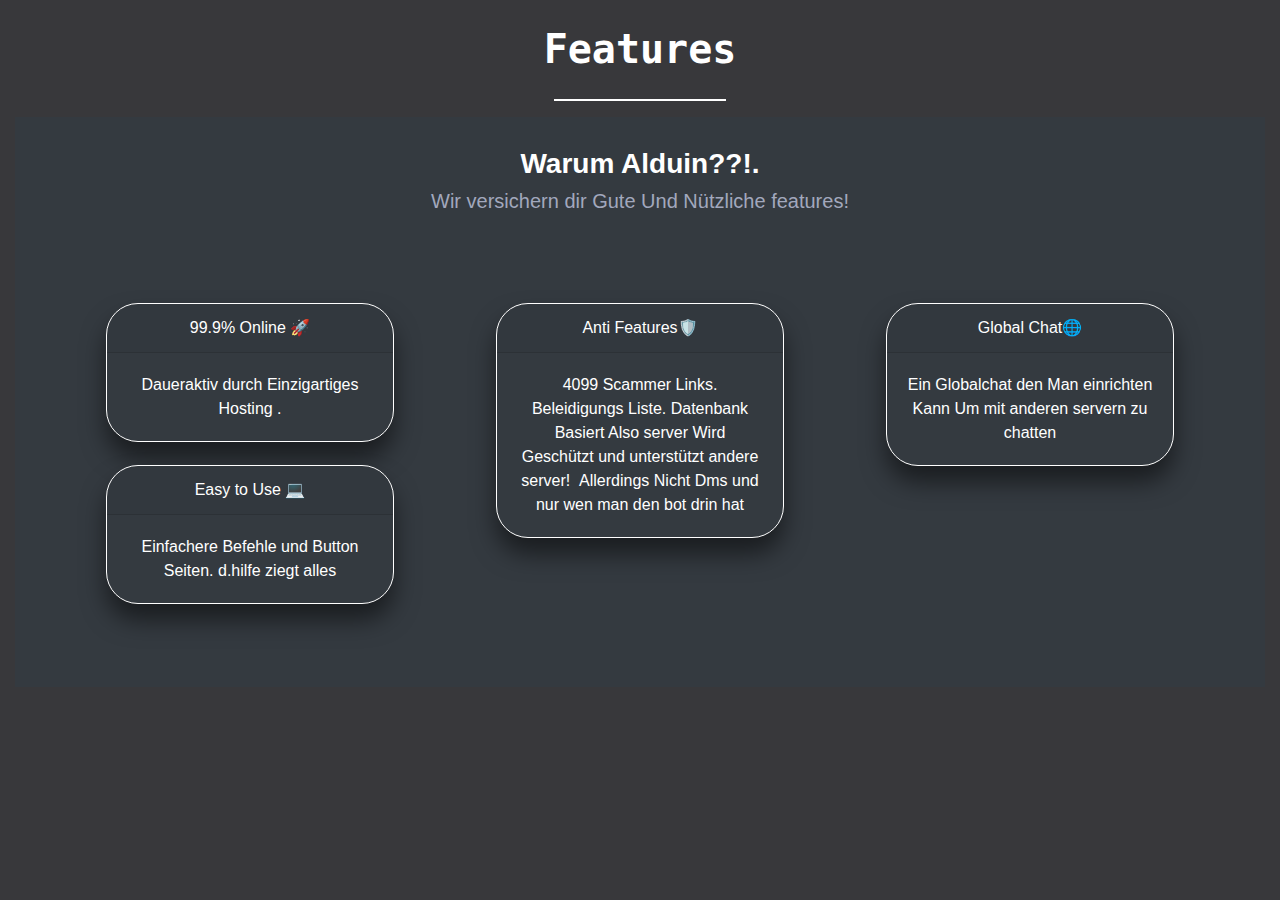
<file: alduin-bot neue idee/extra/features.html>
<!DOCTYPE html>
<html lang="en">

<head>
    <meta charset="UTF-8">
    <meta name="viewport" content="width=device-width, initial-scale=1, shrink-to-fit=no">
    <link rel="stylesheet" href="../css/bootstrap.min.css">
    <link rel="stylesheet" href="../css/main.css">
    <link rel="stylesheet" href="https://cdnjs.cloudflare.com/ajax/libs/font-awesome/4.7.0/css/font-awesome.min.css">
    <link rel="icon" href="../assets/favicon.png">
    <title>Alduin Der Weltenfresser</title>
</head>

<body style="background-color: #38383b">
    <div class="container-fluid text-center" style="margin: 25px 0 25px 0;">
        <h1 class="display-5 licetitle" style="padding-bottom: 10px;"><b>Features</b></h1>
        <hr style="border: 1px solid #ffff; width: 170px;">
        <blockquote class="blockquote">
            <p class="mb-0 textlice" id="text"></p>
        </blockquote>
        <div class="bg-dark">
        <div class="text-center">
              <h3 class="wh">Warum <span class="Alduin">Alduin</span>??!.</h3>
            </div>
            <h5 class="text-center textt">Wir versichern dir Gute Und Nützliche features!</h5>
            <div class="card-columns cardds">
              <div class="card text-white bg-dark mb-3" style="max-width: 18rem;">
                <div class="card-header text-center">99.9% Online 🚀</div>
                <div class="card-body">
                  <p class="card-text">Daueraktiv durch Einzigartiges Hosting .</p>
                </div>
              </div>
              <div class="card text-white bg-dark mb-3" style="max-width: 18rem;">
                <div class="card-header text-center">Easy to Use 💻</div>
                <div class="card-body">
                  <p class="card-text">Einfachere Befehle und Button Seiten. d.hilfe ziegt alles</p>
                </div>
              </div>
              <div class="card text-white bg-dark mb-3" style="max-width: 18rem;">
                <div class="card-header text-center">Anti Features🛡️</div>
                <div class="card-body">
                  <p class="card-text">4099 Scammer Links.
                    Beleidigungs Liste.ㅤㅤㅤㅤㅤ       
                    
                    Datenbank Basiert Also server Wird Geschützt und unterstützt andere server!
                    ㅤㅤㅤㅤㅤ
                    Allerdings Nicht Dms und nur wen man den bot drin hat
                  </p>
                </div>
              </div>
              <div class="card text-white bg-dark mb-3" style="max-width: 18rem;">
                <div class="card-header text-center">Global Chat🌐</div>
                <div class="card-body">
                  <p class="card-text">Ein Globalchat den Man einrichten Kann Um mit anderen servern zu chatten</p>
                  </div>
                </div>
        </div>
</body>
<body oncontextmenu="return false;">
</html>
</file>
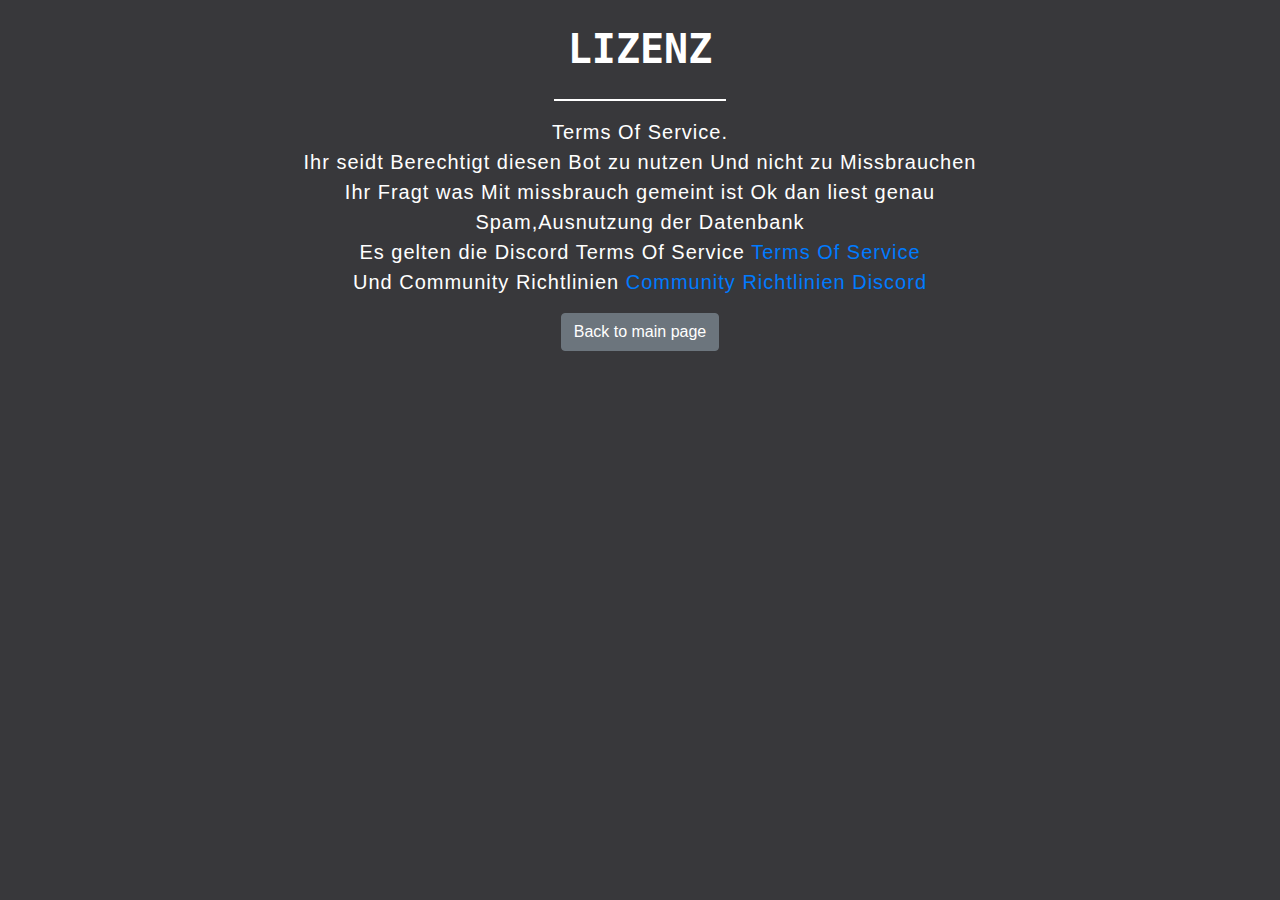
<file: alduin-bot neue idee/extra/license.html>
<!DOCTYPE html>
<html lang="en">

<head>
    <meta charset="UTF-8">
    <meta name="viewport" content="width=device-width, initial-scale=1, shrink-to-fit=no">
    <link rel="stylesheet" href="../css/bootstrap.min.css">
    <link rel="stylesheet" href="../css/main.css">
    <link rel="stylesheet" href="https://cdnjs.cloudflare.com/ajax/libs/font-awesome/4.7.0/css/font-awesome.min.css">
    <link rel="icon" href="../assets/favicon.png">
    <title>Alduin Der Weltenfresser</title>
</head>

<body style="background-color: #38383b">
    <div class="container-fluid text-center" style="margin: 25px 0 25px 0;">
        <h1 class="display-5 licetitle" style="padding-bottom: 10px;"><b>LIZENZ</b></h1>
        <hr style="border: 1px solid #ffff; width: 170px;">
        <blockquote class="blockquote">
            <p class="mb-0 textlice" id="text"></p>
        </blockquote>
        <a class="btn btn-secondary" href="../index.html">Back to main page</a>
        <script src="../js/license.js"></script>
</body>
<body oncontextmenu="return false;">
</html>
</file>
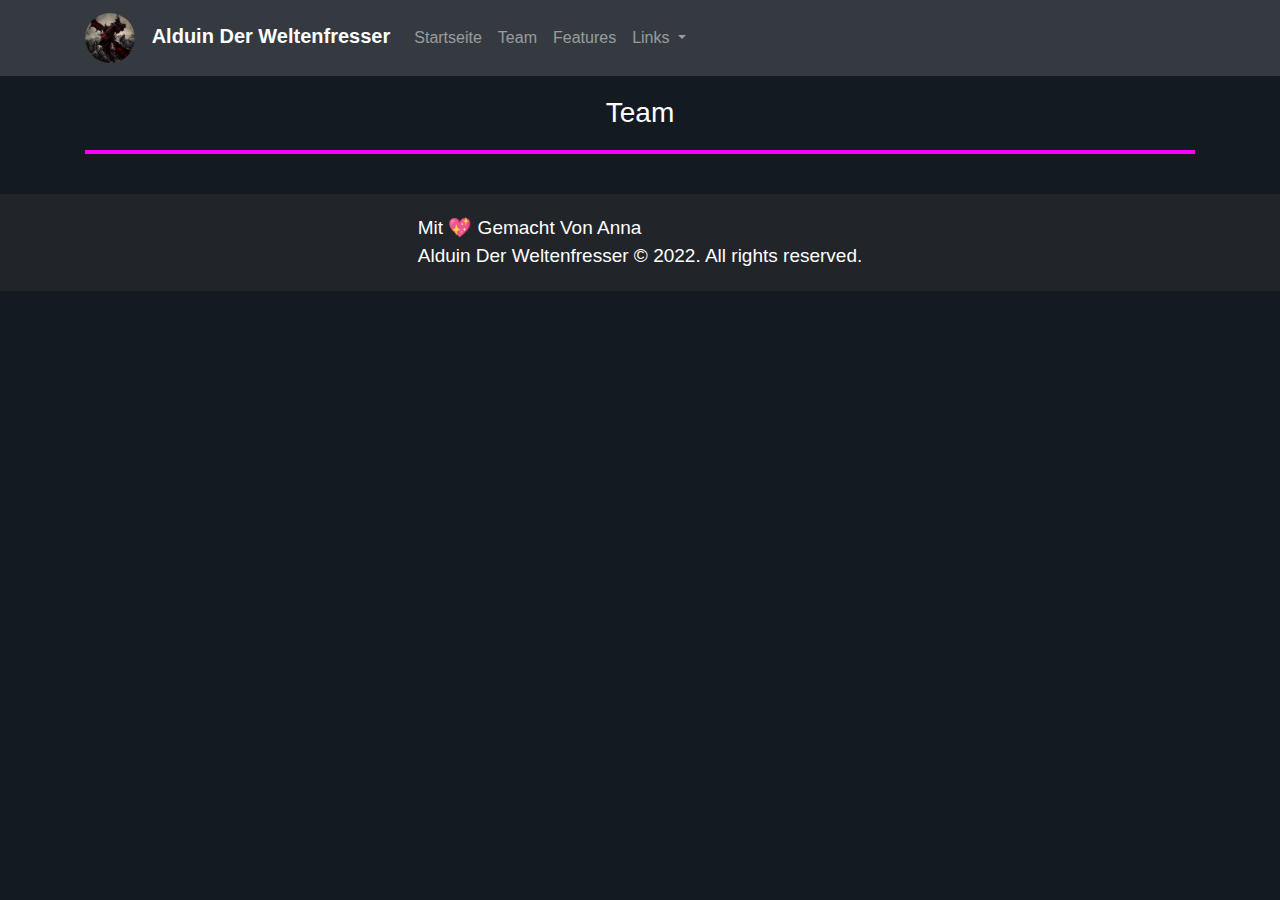
<file: alduin-bot neue idee/team/team.html>
<!DOCTYPE html>
<html lang="en">

<head>
    <meta charset="UTF-8">
    <meta name="viewport" content="width=device-width, initial-scale=1, shrink-to-fit=no">
    <link rel="stylesheet" href="../css/bootstrap.min.css">
    <link rel="stylesheet" href="../css/main.css">
    <link rel="stylesheet" href="https://cdnjs.cloudflare.com/ajax/libs/font-awesome/4.7.0/css/font-awesome.min.css">
    <link rel="icon" href="../assets/favicon.png">
    <title>Alduin Der Weltenfresser</title>
</head>
<body oncontextmenu="return false;">
<body>
    <nav class="navbar navbar-expand-lg navbar-dark bg-dark">
        <div class="container-fluid container">
            <a class="navbar-brand" href="/">
                <img src="../assets/bot.png" alt="" width="50" height="50" class="rounded-circle"> &nbsp;
                <span>Alduin Der Weltenfresser</span>
            </a>
            <button class="navbar-toggler" type="button" data-bs-toggle="collapse"
                data-bs-target="#navbarSupportedContent" aria-controls="navbarSupportedContent" aria-expanded="false"
                aria-label="Toggle navigation">
                <span class="navbar-toggler-icon"></span>
            </button>
            <div class="collapse navbar-collapse" id="navbarSupportedContent">
                <ul class="navbar-nav me-auto mb-2 mb-lg-0">
                    <li class="nav-item">
                        <a class="nav-link" href="../index.html">Startseite</a>
                    </li>
                    </li>
                    <li class="nav-item">
                        <a class="nav-link" href="#/">Team</a>
                    </li>
                </li>
                  <a class="nav-link" href="../extra/features.html">Features</a>
                </li>
                    <li class="nav-item dropdown">
                        <a class="nav-link dropdown-toggle" href="#" id="linksdrop" role="button"
                            data-bs-toggle="dropdown" aria-expanded="false">
                            Links
                        </a>
                        <ul class="dropdown-menu bgn" aria-labelledby="linksdrop">
                            <li><a class="dropdown-item text-muted font-weight-bold" href="https://discord.com/api/oauth2/authorize?client_id=911761525134458880&permissions=8&scope=bot" target="_blank">Invite
                                Bot</a>
                            </li>
                            <li><a class="dropdown-item text-muted font-weight-bold" href="https://discord.gg/3KbEsy7E2A" target="_blank">Support</a></li>
                            </li>
                            <li>
                        </ul>
                    </li>
                </ul>
                <div class="d-flex ml-auto" id="headerlogin">
                    <li class="nav-item" style="list-style: none;"></li>
                </div>
            </div>
        </div>
    </nav>

    <div class="container text-center">
        <h3 style="color: #ffffff; margin: 20px">Team</h3>
         <hr style="border: 2px solid #FF00FF">
        <div class="row equal d-flex justify-content-center" style="margin: 20px; color: #ffffff" id="owners_list">
        </div>
    </div>

    <footer class="mastfoot mb-auto">
        <div class="container-fluid mb-auto">
            <div class="row d-flex justify-content-center">
                <div class="">
                    <p style="font-size: 19px; padding: 0px; margin: 0px;"><a href="https://discord.gg/3KbEsy7E2A"
                        style="text-decoration: none; color: white;">Mit 💖 Gemacht Von Anna </a></br>Alduin Der Weltenfresser ©
                      2022. All
                      rights reserved.</br></p>
                </div>
            </div>
        </div>
    </footer>

    <script src="https://cdn.jsdelivr.net/npm/bootstrap@5.0.0-beta1/dist/js/bootstrap.bundle.min.js"
        integrity="sha384-ygbV9kiqUc6oa4msXn9868pTtWMgiQaeYH7/t7LECLbyPA2x65Kgf80OJFdroafW"
        crossorigin="anonymous"></script>
    <script src="https://cdnjs.cloudflare.com/ajax/libs/materialize/1.0.0/js/materialize.min.js"></script>
    <script src="https://ajax.googleapis.com/ajax/libs/jquery/3.5.1/jquery.min.js"></script>
    <script src="../js/main.js"></script>
    <script src="../js/team.js"></script>
</body>
<body oncontextmenu="return false;">
</html>
</file>
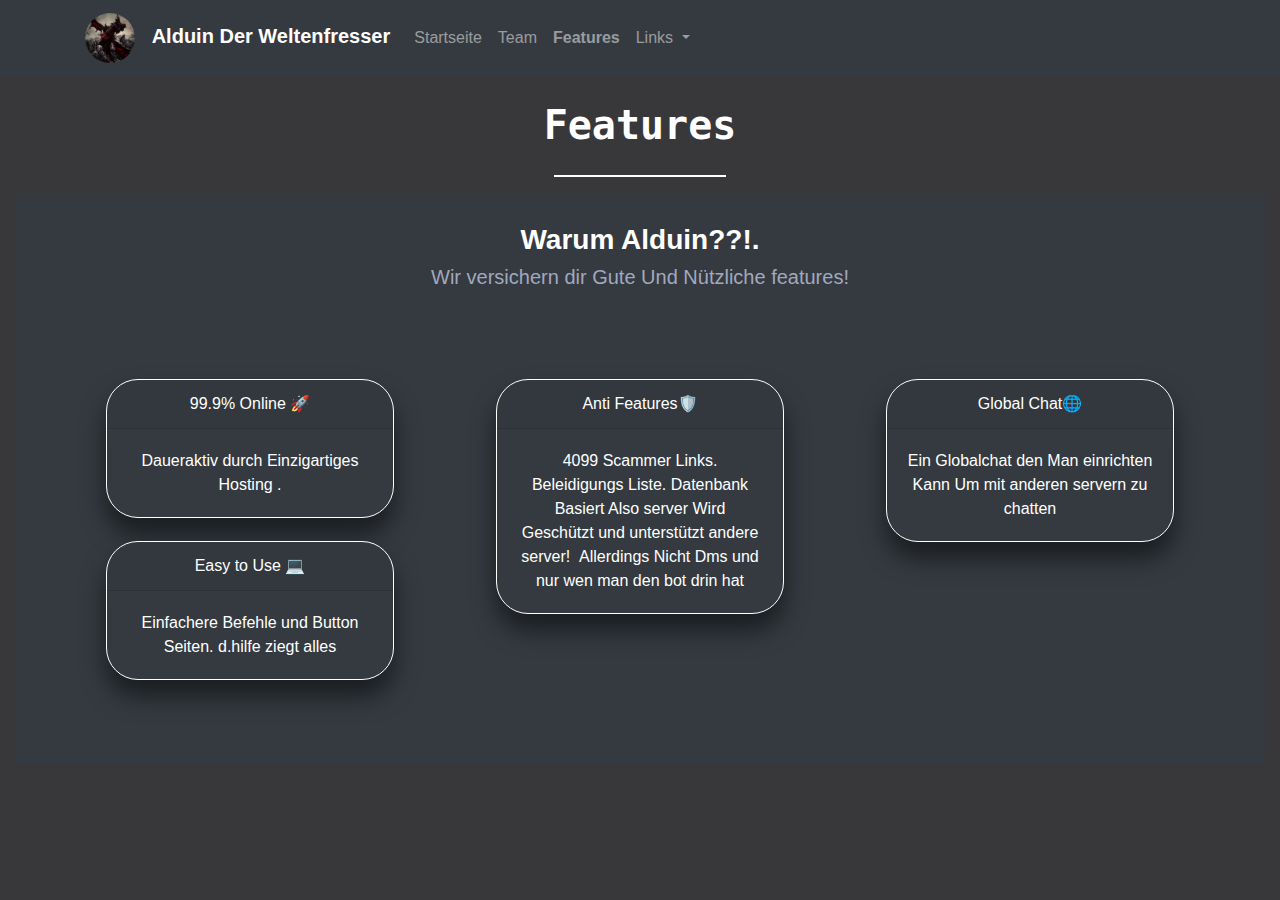
<file: alduin-bot/pages/features.html>
<!DOCTYPE html>
<html lang="en">

<head>
    <meta charset="UTF-8">
    <meta name="viewport" content="width=device-width, initial-scale=1, shrink-to-fit=no">
    <link rel="stylesheet" href="../css/bootstrap.min.css">
    <link rel="stylesheet" href="../css/main.css">
    <link rel="stylesheet" href="https://cdnjs.cloudflare.com/ajax/libs/font-awesome/4.7.0/css/font-awesome.min.css">
    <link rel="icon" href="../assets/favicon.png">
    <title>Alduin Der Weltenfresser</title>
</head>

<body style="background-color: #38383b">
  <nav class="navbar navbar-expand-lg navbar-dark bg-dark">
    <div class="container-fluid container">
      <a class="navbar-brand" href="../index.html">
        <img src="../assets/bot.png" alt="" width="50" height="50" class="rounded-circle"> &nbsp; <span>Alduin Der Weltenfresser</span>
      </a>
      <button class="navbar-toggler" type="button" data-bs-toggle="collapse" data-bs-target="#navbarSupportedContent"
        aria-controls="navbarSupportedContent" aria-expanded="false" aria-label="Toggle navigation">
        <span class="navbar-toggler-icon"></span>
      </button>
      <div class="collapse navbar-collapse" id="navbarSupportedContent">
        <ul class="navbar-nav me-auto mb-2 mb-lg-0">
          <li class="nav-item">
            <a class="nav-link" aria-current="page" href="../index.html">Startseite <span class="sr-only">(current)</span></a>
          </li>
          </li>
          <li class="nav-item">
            <a class="nav-link" href="team.html">Team</a>
          </li>
        </li>
        <a class="nav-link" href="#"><strong>Features</strong></a>
        </li>
          <li class="nav-item dropdown">
            <a class="nav-link dropdown-toggle" href="#" id="linksdrop" role="button" data-bs-toggle="dropdown"
              aria-expanded="false">
              Links
            </a>
            <ul class="dropdown-menu bgn" aria-labelledby="linksdrop">
              <li><a class="dropdown-item text-muted font-weight-bold" href="https://discord.com/api/oauth2/authorize?client_id=911761525134458880&permissions=8&scope=bot" target="_blank">Invite
                  Bot</a>
              </li>
              <li><a class="dropdown-item text-muted font-weight-bold" href="https://discord.gg/3KbEsy7E2A" target="_blank">Support
                  Server</a></li>
              </li>
            </ul>
          </li>
        </ul>
          </li>
        </div>
      </div>
    </div>
  </nav>
    <div class="container-fluid text-center" style="margin: 25px 0 25px 0;">
        <h1 class="display-5 licetitle" style="padding-bottom: 10px;"><b>Features</b></h1>
        <hr style="border: 1px solid #ffff; width: 170px;">
        <blockquote class="blockquote">
            <p class="mb-0 textlice" id="text"></p>
        </blockquote>
        <div class="bg-dark">
        <div class="text-center">
              <h3 class="wh">Warum <span class="Alduin">Alduin</span>??!.</h3>
            </div>
            <h5 class="text-center textt">Wir versichern dir Gute Und Nützliche features!</h5>
            <div class="card-columns cardds">
              <div class="card text-white bg-dark mb-3" style="max-width: 18rem;">
                <div class="card-header text-center">99.9% Online 🚀</div>
                <div class="card-body">
                  <p class="card-text">Daueraktiv durch Einzigartiges Hosting .</p>
                </div>
              </div>
              <div class="card text-white bg-dark mb-3" style="max-width: 18rem;">
                <div class="card-header text-center">Easy to Use 💻</div>
                <div class="card-body">
                  <p class="card-text">Einfachere Befehle und Button Seiten. d.hilfe ziegt alles</p>
                </div>
              </div>
              <div class="card text-white bg-dark mb-3" style="max-width: 18rem;">
                <div class="card-header text-center">Anti Features🛡️</div>
                <div class="card-body">
                  <p class="card-text">4099 Scammer Links.
                    Beleidigungs Liste.ㅤㅤㅤㅤㅤ       
                    
                    Datenbank Basiert Also server Wird Geschützt und unterstützt andere server!
                    ㅤㅤㅤㅤㅤ
                    Allerdings Nicht Dms und nur wen man den bot drin hat
                  </p>
                </div>
              </div>
              <div class="card text-white bg-dark mb-3" style="max-width: 18rem;">
                <div class="card-header text-center">Global Chat🌐</div>
                <div class="card-body">
                  <p class="card-text">Ein Globalchat den Man einrichten Kann Um mit anderen servern zu chatten</p>
                  </div>
                </div>
        </div>
</body>
<body oncontextmenu="return false;">
</html>
</file>
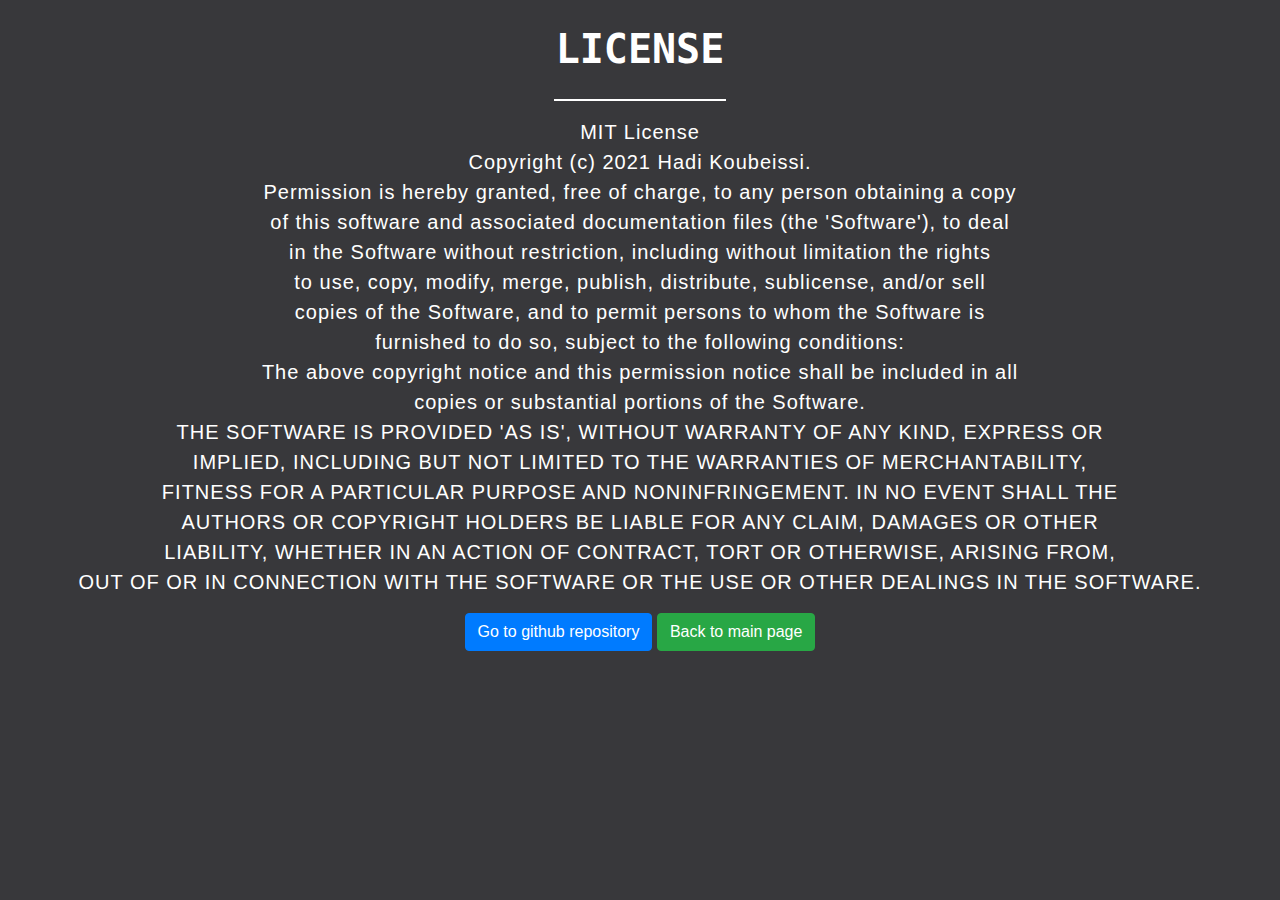
<file: alduin-bot/pages/license.html>
<!DOCTYPE html>
<html lang="en">

<head>
    <meta charset="UTF-8">
    <meta name="viewport" content="width=device-width, initial-scale=1, shrink-to-fit=no">
    <link rel="stylesheet" href="../css/bootstrap.min.css">
    <link rel="stylesheet" href="../css/main.css">
    <link rel="stylesheet" href="https://cdnjs.cloudflare.com/ajax/libs/font-awesome/4.7.0/css/font-awesome.min.css">
    <link rel="icon" href="../assets/favicon.png">
    <title>Hbot</title>
</head>

<body style="background-color: #38383b">
    <div class="container-fluid text-center" style="margin: 25px 0 25px 0;">
        <h1 class="display-5 licetitle" style="padding-bottom: 10px;"><b>LICENSE</b></h1>
        <hr style="border: 1px solid #ffff; width: 170px;">
        <blockquote class="blockquote">
            <p class="mb-0 textlice" id="text"></p>
        </blockquote>
        <a class="btn btn-primary" href="https://github.com/Hadi-koubeissi/Discord-bot-website-templat">Go to github
            repository</a>
        <a class="btn btn-success" href="../index.html">Back to main page</a>

        <script src="../js/license.js"></script>
</body>

</html>
</file>
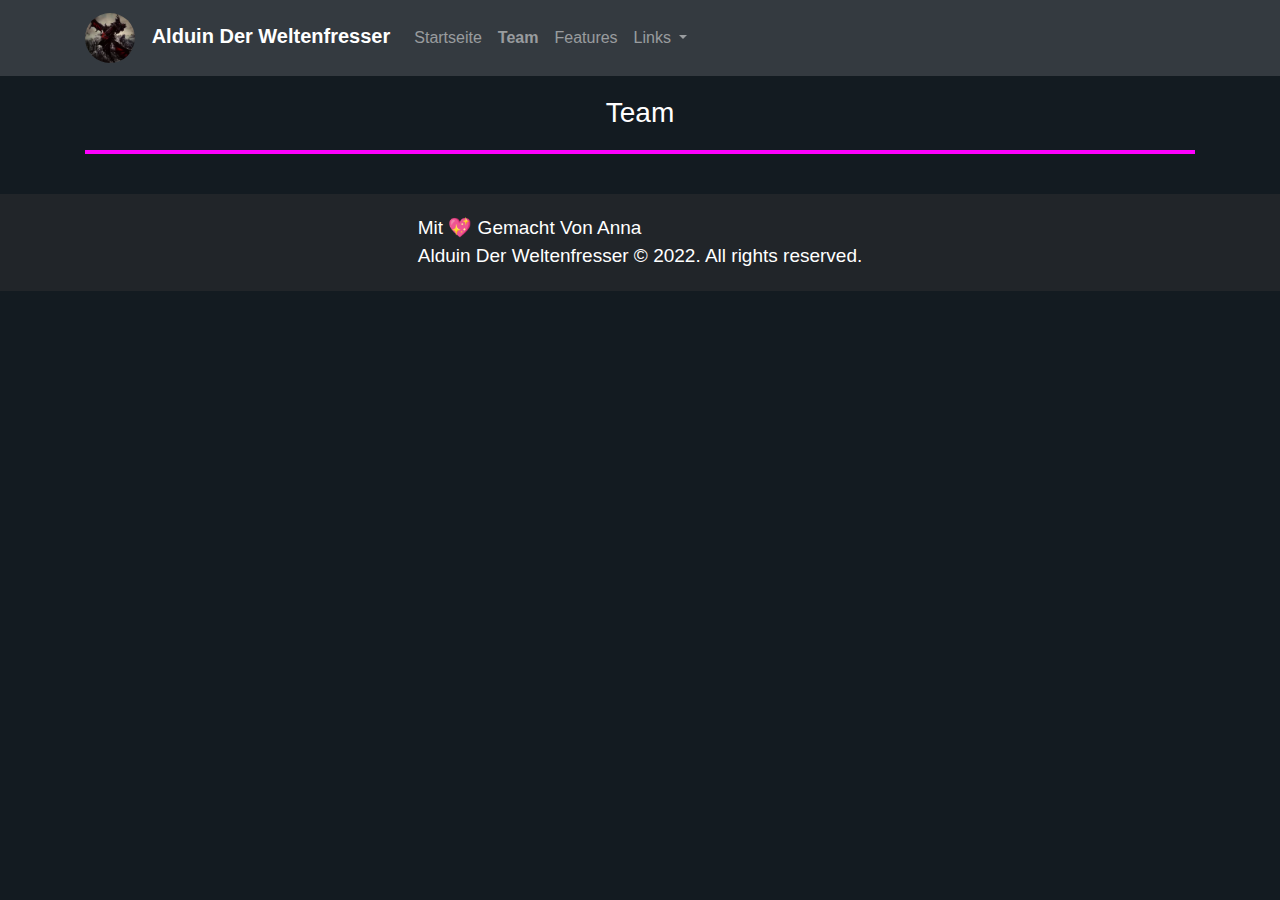
<file: alduin-bot/pages/team.html>
<!DOCTYPE html>
<html lang="en">

<head>
    <meta charset="UTF-8">
    <meta name="viewport" content="width=device-width, initial-scale=1, shrink-to-fit=no">
    <link rel="stylesheet" href="../css/bootstrap.min.css">
    <link rel="stylesheet" href="../css/main.css">
    <link rel="stylesheet" href="https://cdnjs.cloudflare.com/ajax/libs/font-awesome/4.7.0/css/font-awesome.min.css">
    <link rel="icon" href="../assets/favicon.png">
    <title>Alduin Der Weltenfresser</title>
</head>

<body>
    <nav class="navbar navbar-expand-lg navbar-dark bg-dark">
        <div class="container-fluid container">
            <a class="navbar-brand" href="../index.html">
                <img src="../assets/bot.png" alt="" width="50" height="50" class="rounded-circle"> &nbsp;
                <span>Alduin Der Weltenfresser</span>
            </a>
            <button class="navbar-toggler" type="button" data-bs-toggle="collapse"
                data-bs-target="#navbarSupportedContent" aria-controls="navbarSupportedContent" aria-expanded="false"
                aria-label="Toggle navigation">
                <span class="navbar-toggler-icon"></span>
            </button>
            <div class="collapse navbar-collapse" id="navbarSupportedContent">
                <ul class="navbar-nav me-auto mb-2 mb-lg-0">
                    <li class="nav-item">
                        <a class="nav-link" href="../index.html">Startseite</a>
                    </li>
                    </li>
                    <li class="nav-item">
                        <a class="nav-link" href="#/"><strong>Team</strong></a>
                    </li>
                </li>
                <a class="nav-link" href="features.html">Features</a>
                </li>
                    <li class="nav-item dropdown">
                        <a class="nav-link dropdown-toggle" href="#" id="linksdrop" role="button"
                            data-bs-toggle="dropdown" aria-expanded="false">
                            Links
                        </a>
                        <ul class="dropdown-menu bgn" aria-labelledby="linksdrop">
                            <li><a class="dropdown-item text-muted font-weight-bold" href="https://discord.com/api/oauth2/authorize?client_id=911761525134458880&permissions=8&scope=bot" target="_blank">Invite
                                Bot</a>
                            </li>
                            <li><a class="dropdown-item text-muted font-weight-bold" href="https://discord.gg/3KbEsy7E2A" target="_blank">Support</a></li>
                            </li>
                            <li>
                        </ul>
                    </li>
                </ul>
                <div class="d-flex ml-auto" id="headerlogin">
                    <li class="nav-item" style="list-style: none;"></li>
                </div>
            </div>
        </div>
    </nav>

    <div class="container text-center">
        <h3 style="color: #ffffff; margin: 20px">Team</h3>
         <hr style="border: 2px solid #FF00FF">
        <div class="row equal d-flex justify-content-center" style="margin: 20px; color: #ffffff" id="owners_list">
        </div>
    </div>

    <footer class="mastfoot mb-auto">
        <div class="container-fluid mb-auto">
            <div class="row d-flex justify-content-center">
                <div class="">
                    <p style="font-size: 19px; padding: 0px; margin: 0px;"><a href="https://discord.gg/3KbEsy7E2A"
                        style="text-decoration: none; color: white;">Mit 💖 Gemacht Von Anna </a></br>Alduin Der Weltenfresser ©
                      2022. All
                      rights reserved.</br></p>
                </div>
            </div>
        </div>
    </footer>

    <script src="https://cdn.jsdelivr.net/npm/bootstrap@5.0.0-beta1/dist/js/bootstrap.bundle.min.js"
        integrity="sha384-ygbV9kiqUc6oa4msXn9868pTtWMgiQaeYH7/t7LECLbyPA2x65Kgf80OJFdroafW"
        crossorigin="anonymous"></script>
    <script src="https://cdnjs.cloudflare.com/ajax/libs/materialize/1.0.0/js/materialize.min.js"></script>
    <script src="https://ajax.googleapis.com/ajax/libs/jquery/3.5.1/jquery.min.js"></script>
    <script src="../js/main.js"></script>
    <script src="../js/team.js"></script>
</body>
<body oncontextmenu="return false;">
</html>
</file>
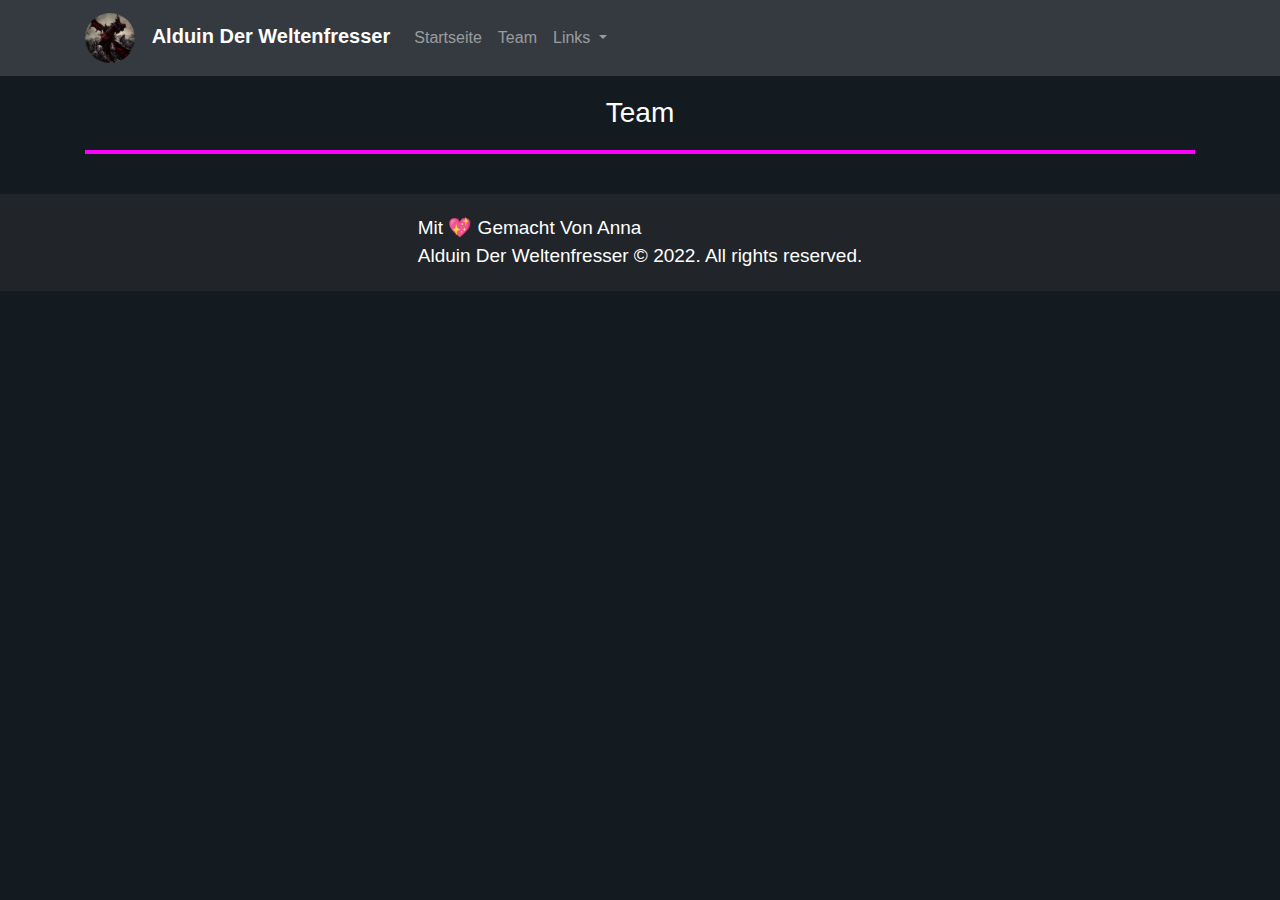
<file: alduin-bot/team/team.html>
<!DOCTYPE html>
<html lang="en">

<head>
    <meta charset="UTF-8">
    <meta name="viewport" content="width=device-width, initial-scale=1, shrink-to-fit=no">
    <link rel="stylesheet" href="../css/bootstrap.min.css">
    <link rel="stylesheet" href="../css/main.css">
    <link rel="stylesheet" href="https://cdnjs.cloudflare.com/ajax/libs/font-awesome/4.7.0/css/font-awesome.min.css">
    <link rel="icon" href="../assets/favicon.png">
    <title>Alduin Der Weltenfresser</title>
</head>

<body>
    <nav class="navbar navbar-expand-lg navbar-dark bg-dark">
        <div class="container-fluid container">
            <a class="navbar-brand" href="/">
                <img src="../assets/bot.png" alt="" width="50" height="50" class="rounded-circle"> &nbsp;
                <span>Alduin Der Weltenfresser</span>
            </a>
            <button class="navbar-toggler" type="button" data-bs-toggle="collapse"
                data-bs-target="#navbarSupportedContent" aria-controls="navbarSupportedContent" aria-expanded="false"
                aria-label="Toggle navigation">
                <span class="navbar-toggler-icon"></span>
            </button>
            <div class="collapse navbar-collapse" id="navbarSupportedContent">
                <ul class="navbar-nav me-auto mb-2 mb-lg-0">
                    <li class="nav-item">
                        <a class="nav-link" href="../index.html">Startseite</a>
                    </li>
                    </li>
                    <li class="nav-item">
                        <a class="nav-link" href="#/">Team</a>
                    </li>
                    <li class="nav-item dropdown">
                        <a class="nav-link dropdown-toggle" href="#" id="linksdrop" role="button"
                            data-bs-toggle="dropdown" aria-expanded="false">
                            Links
                        </a>
                        <ul class="dropdown-menu bgn" aria-labelledby="linksdrop">
                            <li><a class="dropdown-item text-muted font-weight-bold" href="https://discord.com/api/oauth2/authorize?client_id=911761525134458880&permissions=8&scope=bot" target="_blank">Invite
                                Bot</a>
                            </li>
                            <li><a class="dropdown-item text-muted font-weight-bold" href="https://discord.gg/3KbEsy7E2A" target="_blank">Support</a></li>
                            </li>
                            <li>
                        </ul>
                    </li>
                </ul>
                <div class="d-flex ml-auto" id="headerlogin">
                    <li class="nav-item" style="list-style: none;"></li>
                </div>
            </div>
        </div>
    </nav>

    <div class="container text-center">
        <h3 style="color: #ffffff; margin: 20px">Team</h3>
         <hr style="border: 2px solid #FF00FF">
        <div class="row equal d-flex justify-content-center" style="margin: 20px; color: #ffffff" id="owners_list">
        </div>
    </div>

    <footer class="mastfoot mb-auto">
        <div class="container-fluid mb-auto">
            <div class="row d-flex justify-content-center">
                <div class="">
                    <p style="font-size: 19px; padding: 0px; margin: 0px;"><a href="https://discord.gg/3KbEsy7E2A"
                        style="text-decoration: none; color: white;">Mit 💖 Gemacht Von Anna </a></br>Alduin Der Weltenfresser ©
                      2022. All
                      rights reserved.</br></p>
                </div>
            </div>
        </div>
    </footer>

    <script src="https://cdn.jsdelivr.net/npm/bootstrap@5.0.0-beta1/dist/js/bootstrap.bundle.min.js"
        integrity="sha384-ygbV9kiqUc6oa4msXn9868pTtWMgiQaeYH7/t7LECLbyPA2x65Kgf80OJFdroafW"
        crossorigin="anonymous"></script>
    <script src="https://cdnjs.cloudflare.com/ajax/libs/materialize/1.0.0/js/materialize.min.js"></script>
    <script src="https://ajax.googleapis.com/ajax/libs/jquery/3.5.1/jquery.min.js"></script>
    <script src="../js/main.js"></script>
    <script src="../js/team.js"></script>
</body>
<body oncontextmenu="return false;">
</html>
</file>
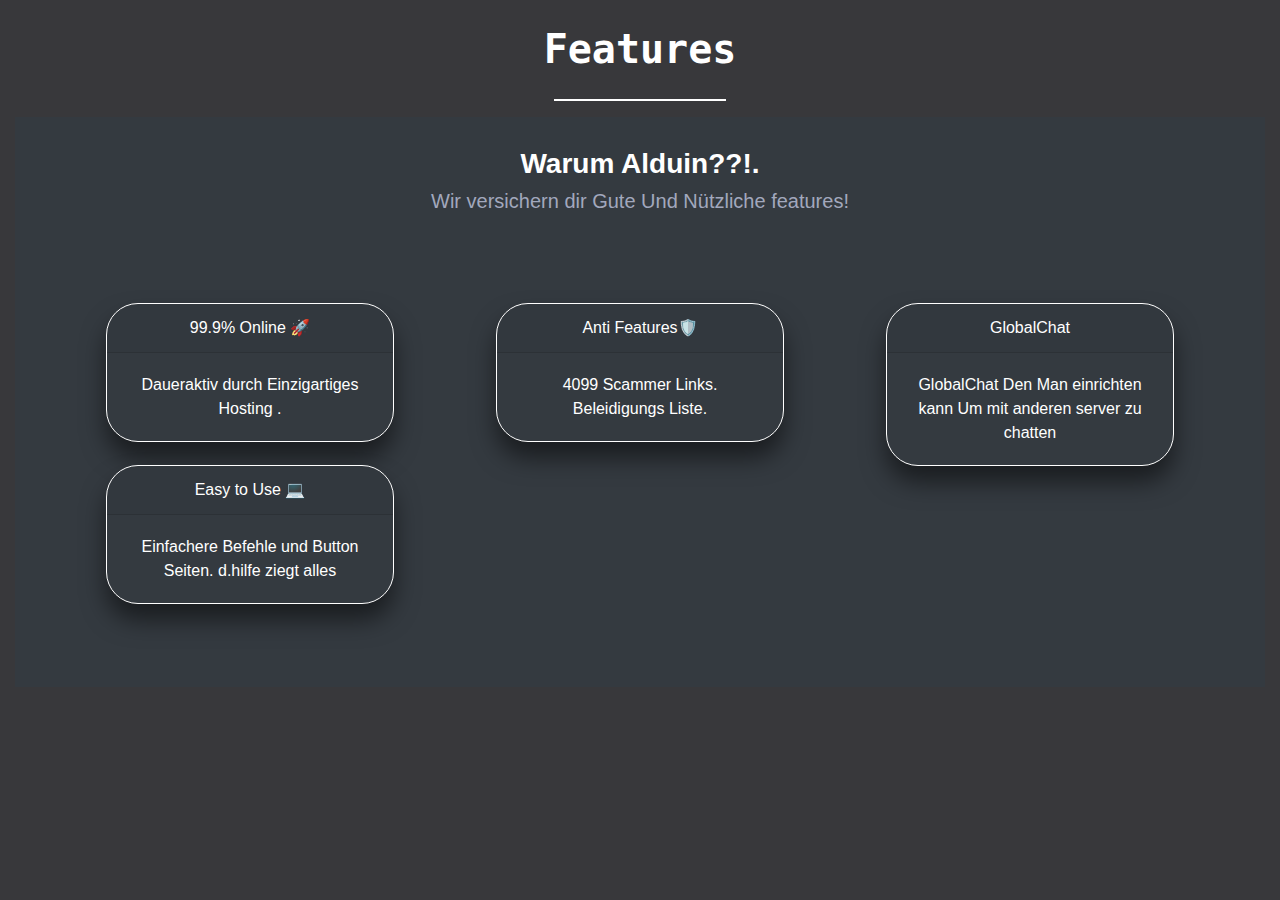
<file: HAuptseite/extra/features.html>
<!DOCTYPE html>
<html lang="en">

<head>
    <meta charset="UTF-8">
    <meta name="viewport" content="width=device-width, initial-scale=1, shrink-to-fit=no">
    <link rel="stylesheet" href="../css/bootstrap.min.css">
    <link rel="stylesheet" href="../css/main.css">
    <link rel="stylesheet" href="https://cdnjs.cloudflare.com/ajax/libs/font-awesome/4.7.0/css/font-awesome.min.css">
    <link rel="icon" href="../assets/favicon.png">
    <title>Alduin Der Weltenfresser</title>
</head>

<body style="background-color: #38383b">
    <div class="container-fluid text-center" style="margin: 25px 0 25px 0;">
        <h1 class="display-5 licetitle" style="padding-bottom: 10px;"><b>Features</b></h1>
        <hr style="border: 1px solid #ffff; width: 170px;">
        <blockquote class="blockquote">
            <p class="mb-0 textlice" id="text"></p>
        </blockquote>
        <div class="bg-dark">
        <div class="text-center">
              <h3 class="wh">Warum <span class="Alduin">Alduin</span>??!.</h3>
            </div>
            <h5 class="text-center textt">Wir versichern dir Gute Und Nützliche features!</h5>
            <div class="card-columns cardds">
              <div class="card text-white bg-dark mb-3" style="max-width: 18rem;">
                <div class="card-header text-center">99.9% Online 🚀</div>
                <div class="card-body">
                  <p class="card-text">Daueraktiv durch Einzigartiges Hosting .</p>
                </div>
              </div>
              <div class="card text-white bg-dark mb-3" style="max-width: 18rem;">
                <div class="card-header text-center">Easy to Use 💻</div>
                <div class="card-body">
                  <p class="card-text">Einfachere Befehle und Button Seiten. d.hilfe ziegt alles</p>
                </div>
              </div>
              <div class="card text-white bg-dark mb-3" style="max-width: 18rem;">
                <div class="card-header text-center">Anti Features🛡️</div>
                <div class="card-body">
                  <p class="card-text">4099 Scammer Links.
                    Beleidigungs Liste.
                  </p>
                </div>
                  </div>
                  <div class="card text-white bg-dark mb-3" style="max-width: 18rem;">
                    <div class="card-header text-center">GlobalChat</div>
                    <div class="card-body">
                      <p class="card-text">GlobalChat Den Man einrichten kann Um mit anderen server zu chatten
                      </p>
                </div>
        </div>
</body>
<body oncontextmenu="return false;">
</html>
</file>
<file: alduin-bot neue idee/css/main.css>
body {
    font-family: 'Poppins', sans-serif !important;
    -webkit-font-smoothing: antialiased;
    -moz-osx-font-smoothing: grayscale;
    text-rendering: optimizeLegibility;
    background-color: #131b21;
}
.bgn {
    background-color: black;
    border: 1px solid rgb(0, 0, 0);
}
.htext {
color: #ffffff;
font-weight: inherit;
line-height: 1.2;
}
.ltext {
    color: #ffff;
}
.wh {
    color: #ffffff;
    font-weight: 700;
    padding-top: 30px;
}
.Hbot {
    color: #AD91FF !important;
}
.Hbot:hover {
    font-size: 30px;
    text-shadow: #ffffff;
}
.textt {
    color: #a2a8bd;
}
.card {
    border: 1px solid #ffffff;
}
.card:hover {
     border: 3px solid black;
}
.cardds{
margin-top: 30px !important;
padding: 60px 50px !important;
}
.bgseconde {
    padding-bottom: 150px;
    background-color: #131b21;

}
.ttjoin {
    color: #ffffff;
    font-weight: 500;
    font-size: 36px;
    line-height: 51px;
}
span {
    font-weight: 700;
}
.footer-social-icons {
    width: 350px;
    display: block;
    margin: 0 auto;
    align-items: center;
}
.social-icon {
    color: #fff;
}
ul.social-icons {
    margin-top: 10px;
}
.social-icons li {
    vertical-align: top;
    display: inline;
    height: 100px;
}
.social-icons a {
    color: #fff;
    text-decoration: none;
}
.fa-facebook {
    padding:10px 14px;
    -o-transition:.5s;
    -ms-transition:.5s;
    -moz-transition:.5s;
    -webkit-transition:.5s;
    transition: .5s;
    background-color: #322f30;
}
.fa-facebook:hover {
    background-color: #3d5b99;
}
.fa-twitter {
    padding:10px 12px;
    -o-transition:.5s;
    -ms-transition:.5s;
    -moz-transition:.5s;
    -webkit-transition:.5s;
    transition: .5s;
    background-color: #322f30;
}
.fa-twitter:hover {
    background-color: #00aced;
}
.fa-github {
    padding:10px 14px;
    -o-transition:.5s;
    -ms-transition:.5s;
    -moz-transition:.5s;
    -webkit-transition:.5s;
    transition: .5s;
    background-color: #322f30;
}
.fa-github:hover {
    background-color: #5a32a3;
}
.add_to_discord {
    display: flex;
    align-items: center;
    background-color: blueviolet;
    border-radius: 8px;
    border: 0;
    font-weight: 600;
    font-size: 17px !important;
    line-height: 21px !important;
    color: #fff;
    padding: 27px;
    height: 58px;
    outline: none;
}
.add_to_discord svg {
    padding-right: 20px;
    box-sizing: unset;
}
.add_to_discord:hover {
    background-color: rgb(152, 67, 233);
    text-decoration: none;
  }
  
.commandstitle {
    color: #ffffff;
}
.commandssub {
    color: gray;
}
.searchbox {
    background-color: #2b2a38;
    padding: 15px 27px;
    font-size: 20px;
    color: #ccc;
    border: 3px solid #2b2a38;
    border-radius: 8px;
    width: 40%;
}
.border {
    width: 65%;
    height: 2px;
    background: #fff;
    margin-left: 17.5%;
}
.collapsible {
    background-color: #202225;
    color: white;
    cursor: pointer;
    padding: 18px;
    width: 50%;
    border: none;
    text-align: left;
    outline: none;
    font-size: 23px;
    font-family: -apple-system, BlinkMacSystemFont, 'Segoe UI', Roboto, Oxygen, Ubuntu, Cantarell, 'Open Sans', 'Helvetica Neue', sans-serif;
  }
  .collapsible span {
    font-size: 14px;
    color: grey;
}
.collapsible:after {
    content: '\002B';
    color: white;
    font-weight: bold;
    float: right;
    margin-left: 5px;
  }
  
  .active:after {
    content: "\2212";
  }
  .content {
    padding: 0 18px;
    width: 50%;
    margin-left: 25%;
    overflow: hidden;
    transition: max-height 0.3s ease-out;
    background-color: #2f3136;
    color: #6a707a;
    text-align: left;
    display: none;
  }
  .content h4 {
    margin-top: 12px;
    font-size: 20px;
    font-family: 'Cairo';
  }

  .card{
    background-color: rgb(0, 0, 0);
    color: red;
    max-width: 360px;
    display: flex;
    flex-direction: column;
    overflow: hidden;
    border-radius: 2rem;
    box-shadow: 0px 1rem 1.5rem rgba(0,0,0,0.5);
  }
  
  .card .banner{
    background-position: center;
    background-repeat: no-repeat;
    background-size: cover;
    height: 11rem;
    display: flex;
    align-items: flex-end;
    justify-content: center;
    box-sizing: border-box;
  }
  .card .banner img{
    background-color: #fff;
    width: 8rem;
    height: 8rem;
    box-shadow: 0 0.5rem 1rem rgba(0,0,0,0.3);
    border-radius: 50%;
    transform: translateY(50%);
    transition: transform 200ms cubic-bezier(0.18, 0.89, 0.32, 1.28);
  }
  
  .card .banner img:hover{
    transform: translateY(50%) scale(1.3);
  }
  
  .card h2.name{
    text-align: center;
    padding: 0 2rem 0.5rem;
    margin: 0;
  }
  
  .card .title{
    color: #a0a0a0;
    font-size: 0.85rem;
    text-align: center;
    padding: 0 2rem 1.2rem;
  }
  
  .card .actions{
    padding: 0 2rem 1.2rem;
    display: flex;
    flex-direction: column;
    order: 99;
  }
  
  .card .actions .follow-info{
    padding: 0 0 1rem;
    display: flex;
  }
  
  .card .actions .follow-info h2{
    text-align: center;
    width: 50%;
    margin: 0;
    box-sizing: border-box;
  }
  
  .card .actions .follow-info h2 a{
    text-decoration: none;
    padding: 0.8rem;
    display: flex;
    flex-direction: column;
    border-radius: 0.8rem;
    transition: background-color 100ms ease-in-out;
  }
  
  .card .actions .follow-info h2 a span{
    color: #1c9eff;
    font-weight: bold;
    transform-origin: bottom;
    transform: scaleY(1.3);
    transition: color 100ms ease-in-out;
  }
  
  .card .actions .follow-info h2 a small{
    color: #afafaf;
    font-size: 0.85rem;
    font-weight: normal;
  }
  
  .card .actions .follow-info h2 a:hover{
    background-color: #f2f2f2;
  }
  
  .card .actions .follow-info h2 a:hover span{
    color: #007ad6;
  }
  
  .card .actions .follow-btn button{
    color: inherit;
    font: inherit;
    font-weight: bold;
    background-color: #000000;
    width: 100%;
    border: none;
    padding: 1rem;
    outline: none;
    box-sizing: border-box;
    border-radius: 1.5rem/50%;
    transition: background-color 100ms ease-in-out, transform 200ms cubic-bezier(0.18, 0.89, 0.32, 1.28);
  }
  
  .card .actions .follow-btn button:hover{
    background-color: #03a58a;
    transform: scale(1.1);
  }
  
  .card .actions .follow-btn button:active{
    background-color: #272726;
    transform: scale(1);
  }

  .licetitle {
    color: #ffff;
    margin: 5px;
    font-family: monospace;
  }

  .textlice {
    box-sizing: border-box;
    color:  #ffff;
    margin: 3px;
    letter-spacing: 1px;
  }

.mastfoot.mb-auto{
    padding-bottom: 40px;
    padding: 20px;
    bottom: 0;
    width: 100%;
    height: auto;
    background-color: #212529;
    color: white;
}


::-webkit-scrollbar {
	width: 12.2px;
}

::-webkit-scrollbar-track {
	box-shadow: inset 0 0 1000px #38383b; 
}

::-webkit-scrollbar-thumb {
	background: #202225; 
	border-radius: 4px;
}
/* Handle on hover */
::-webkit-scrollbar-thumb:hover {
    background: rgb(84, 81, 81); 
  }
</file>
<file: alduin-bot/css/main.css>
body {
    font-family: 'Poppins', sans-serif !important;
    -webkit-font-smoothing: antialiased;
    -moz-osx-font-smoothing: grayscale;
    text-rendering: optimizeLegibility;
    background-color: #131b21;
}
.bgn {
    background-color: black;
    border: 1px solid rgb(0, 0, 0);
}
.htext {
color: #ffffff;
font-weight: inherit;
line-height: 1.2;
}
.ltext {
    color: #ffff;
}
.wh {
    color: #ffffff;
    font-weight: 700;
    padding-top: 30px;
}
.Hbot {
    color: #AD91FF !important;
}
.Hbot:hover {
    font-size: 30px;
    text-shadow: #ffffff;
}
.textt {
    color: #a2a8bd;
}
.card {
    border: 1px solid #ffffff;
}
.card:hover {
     border: 1px solid #FF00FF;
}
.cardds{
margin-top: 30px !important;
padding: 60px 50px !important;
}
.bgseconde {
    padding-bottom: 150px;
    background-color: #131b21;

}
.ttjoin {
    color: #ffffff;
    font-weight: 500;
    font-size: 36px;
    line-height: 51px;
}
span {
    font-weight: 700;
}
.footer-social-icons {
    width: 350px;
    display: block;
    margin: 0 auto;
    align-items: center;
}
.social-icon {
    color: #fff;
}
ul.social-icons {
    margin-top: 10px;
}
.social-icons li {
    vertical-align: top;
    display: inline;
    height: 100px;
}
.social-icons a {
    color: #fff;
    text-decoration: none;
}
.fa-facebook {
    padding:10px 14px;
    -o-transition:.5s;
    -ms-transition:.5s;
    -moz-transition:.5s;
    -webkit-transition:.5s;
    transition: .5s;
    background-color: #322f30;
}
.fa-facebook:hover {
    background-color: #3d5b99;
}
.fa-twitter {
    padding:10px 12px;
    -o-transition:.5s;
    -ms-transition:.5s;
    -moz-transition:.5s;
    -webkit-transition:.5s;
    transition: .5s;
    background-color: #322f30;
}
.fa-twitter:hover {
    background-color: #00aced;
}
.fa-github {
    padding:10px 14px;
    -o-transition:.5s;
    -ms-transition:.5s;
    -moz-transition:.5s;
    -webkit-transition:.5s;
    transition: .5s;
    background-color: #322f30;
}
.fa-github:hover {
    background-color: #5a32a3;
}
.add_to_discord {
    display: flex;
    align-items: center;
    background-color: blueviolet;
    border-radius: 8px;
    border: 0;
    font-weight: 600;
    font-size: 17px !important;
    line-height: 21px !important;
    color: #fff;
    padding: 27px;
    height: 58px;
    outline: none;
}
.add_to_discord svg {
    padding-right: 20px;
    box-sizing: unset;
}
.add_to_discord:hover {
    background-color: rgb(152, 67, 233);
    text-decoration: none;
  }
  
.commandstitle {
    color: #ffffff;
}
.commandssub {
    color: gray;
}
.searchbox {
    background-color: #2b2a38;
    padding: 15px 27px;
    font-size: 20px;
    color: #ccc;
    border: 3px solid #2b2a38;
    border-radius: 8px;
    width: 40%;
}
.border {
    width: 65%;
    height: 2px;
    background: #fff;
    margin-left: 17.5%;
}
.collapsible {
    background-color: #202225;
    color: white;
    cursor: pointer;
    padding: 18px;
    width: 50%;
    border: none;
    text-align: left;
    outline: none;
    font-size: 23px;
    font-family: -apple-system, BlinkMacSystemFont, 'Segoe UI', Roboto, Oxygen, Ubuntu, Cantarell, 'Open Sans', 'Helvetica Neue', sans-serif;
  }
  .collapsible span {
    font-size: 14px;
    color: grey;
}
.collapsible:after {
    content: '\002B';
    color: white;
    font-weight: bold;
    float: right;
    margin-left: 5px;
  }
  
  .active:after {
    content: "\2212";
  }
  .content {
    padding: 0 18px;
    width: 50%;
    margin-left: 25%;
    overflow: hidden;
    transition: max-height 0.3s ease-out;
    background-color: #2f3136;
    color: #6a707a;
    text-align: left;
    display: none;
  }
  .content h4 {
    margin-top: 12px;
    font-size: 20px;
    font-family: 'Cairo';
  }

  .card{
    background-color: rgb(0, 0, 0);
    color: red;
    max-width: 360px;
    display: flex;
    flex-direction: column;
    overflow: hidden;
    border-radius: 2rem;
    box-shadow: 0px 1rem 1.5rem rgba(0,0,0,0.5);
  }
  
  .card .banner{
    background-position: center;
    background-repeat: no-repeat;
    background-size: cover;
    height: 11rem;
    display: flex;
    align-items: flex-end;
    justify-content: center;
    box-sizing: border-box;
  }
  .card .banner img{
    background-color: #fff;
    width: 8rem;
    height: 8rem;
    box-shadow: 0 0.5rem 1rem rgba(0,0,0,0.3);
    border-radius: 50%;
    transform: translateY(50%);
    transition: transform 200ms cubic-bezier(0.18, 0.89, 0.32, 1.28);
  }
  
  .card .banner img:hover{
    transform: translateY(50%) scale(1.3);
  }
  
  .card h2.name{
    text-align: center;
    padding: 0 2rem 0.5rem;
    margin: 0;
  }
  
  .card .title{
    color: #a0a0a0;
    font-size: 0.85rem;
    text-align: center;
    padding: 0 2rem 1.2rem;
  }
  
  .card .actions{
    padding: 0 2rem 1.2rem;
    display: flex;
    flex-direction: column;
    order: 99;
  }
  
  .card .actions .follow-info{
    padding: 0 0 1rem;
    display: flex;
  }
  
  .card .actions .follow-info h2{
    text-align: center;
    width: 50%;
    margin: 0;
    box-sizing: border-box;
  }
  
  .card .actions .follow-info h2 a{
    text-decoration: none;
    padding: 0.8rem;
    display: flex;
    flex-direction: column;
    border-radius: 0.8rem;
    transition: background-color 100ms ease-in-out;
  }
  
  .card .actions .follow-info h2 a span{
    color: #1c9eff;
    font-weight: bold;
    transform-origin: bottom;
    transform: scaleY(1.3);
    transition: color 100ms ease-in-out;
  }
  
  .card .actions .follow-info h2 a small{
    color: #afafaf;
    font-size: 0.85rem;
    font-weight: normal;
  }
  
  .card .actions .follow-info h2 a:hover{
    background-color: #f2f2f2;
  }
  
  .card .actions .follow-info h2 a:hover span{
    color: #007ad6;
  }
  
  .card .actions .follow-btn button{
    color: inherit;
    font: inherit;
    font-weight: bold;
    background-color: #000000;
    width: 100%;
    border: none;
    padding: 1rem;
    outline: none;
    box-sizing: border-box;
    border-radius: 1.5rem/50%;
    transition: background-color 100ms ease-in-out, transform 200ms cubic-bezier(0.18, 0.89, 0.32, 1.28);
  }
  
  .card .actions .follow-btn button:hover{
    background-color: #03a58a;
    transform: scale(1.1);
  }
  
  .card .actions .follow-btn button:active{
    background-color: #272726;
    transform: scale(1);
  }

  .licetitle {
    color: #ffff;
    margin: 5px;
    font-family: monospace;
  }

  .textlice {
    box-sizing: border-box;
    color:  #ffff;
    margin: 3px;
    letter-spacing: 1px;
  }

.mastfoot.mb-auto{
    padding-bottom: 40px;
    padding: 20px;
    bottom: 0;
    width: 100%;
    height: auto;
    background-color: #212529;
    color: white;
}


::-webkit-scrollbar {
	width: 12.2px;
}

::-webkit-scrollbar-track {
	box-shadow: inset 0 0 1000px #38383b; 
}

::-webkit-scrollbar-thumb {
	background: #202225; 
	border-radius: 4px;
}
/* Handle on hover */
::-webkit-scrollbar-thumb:hover {
    background: rgb(84, 81, 81); 
  }
</file>
<file: HAuptseite/css/main.css>
body {
    font-family: 'Poppins', sans-serif !important;
    -webkit-font-smoothing: antialiased;
    -moz-osx-font-smoothing: grayscale;
    text-rendering: optimizeLegibility;
    background-color: #131b21;
}
.bgn {
    background-color: black;
    border: 1px solid rgb(0, 0, 0);
}
.htext {
color: #ffffff;
font-weight: inherit;
line-height: 1.2;
}
.ltext {
    color: #ffff;
}
.wh {
    color: #ffffff;
    font-weight: 700;
    padding-top: 30px;
}
.Hbot {
    color: #AD91FF !important;
}
.Hbot:hover {
    font-size: 30px;
    text-shadow: #ffffff;
}
.textt {
    color: #a2a8bd;
}
.card {
    border: 1px solid #ffffff;
}
.card:hover {
     border: 3px solid black;
}
.cardds{
margin-top: 30px !important;
padding: 60px 50px !important;
}
.bgseconde {
    padding-bottom: 150px;
    background-color: #131b21;

}
.ttjoin {
    color: #ffffff;
    font-weight: 500;
    font-size: 36px;
    line-height: 51px;
}
span {
    font-weight: 700;
}
.footer-social-icons {
    width: 350px;
    display: block;
    margin: 0 auto;
    align-items: center;
}
.social-icon {
    color: #fff;
}
ul.social-icons {
    margin-top: 10px;
}
.social-icons li {
    vertical-align: top;
    display: inline;
    height: 100px;
}
.social-icons a {
    color: #fff;
    text-decoration: none;
}
.fa-facebook {
    padding:10px 14px;
    -o-transition:.5s;
    -ms-transition:.5s;
    -moz-transition:.5s;
    -webkit-transition:.5s;
    transition: .5s;
    background-color: #322f30;
}
.fa-facebook:hover {
    background-color: #3d5b99;
}
.fa-twitter {
    padding:10px 12px;
    -o-transition:.5s;
    -ms-transition:.5s;
    -moz-transition:.5s;
    -webkit-transition:.5s;
    transition: .5s;
    background-color: #322f30;
}
.fa-twitter:hover {
    background-color: #00aced;
}
.fa-github {
    padding:10px 14px;
    -o-transition:.5s;
    -ms-transition:.5s;
    -moz-transition:.5s;
    -webkit-transition:.5s;
    transition: .5s;
    background-color: #322f30;
}
.fa-github:hover {
    background-color: #5a32a3;
}
.add_to_discord {
    display: flex;
    align-items: center;
    background-color: blueviolet;
    border-radius: 8px;
    border: 0;
    font-weight: 600;
    font-size: 17px !important;
    line-height: 21px !important;
    color: #fff;
    padding: 27px;
    height: 58px;
    outline: none;
}
.add_to_discord svg {
    padding-right: 20px;
    box-sizing: unset;
}
.add_to_discord:hover {
    background-color: rgb(152, 67, 233);
    text-decoration: none;
  }
  
.commandstitle {
    color: #ffffff;
}
.commandssub {
    color: gray;
}
.searchbox {
    background-color: #2b2a38;
    padding: 15px 27px;
    font-size: 20px;
    color: #ccc;
    border: 3px solid #2b2a38;
    border-radius: 8px;
    width: 40%;
}
.border {
    width: 65%;
    height: 2px;
    background: #fff;
    margin-left: 17.5%;
}
.collapsible {
    background-color: #202225;
    color: white;
    cursor: pointer;
    padding: 18px;
    width: 50%;
    border: none;
    text-align: left;
    outline: none;
    font-size: 23px;
    font-family: -apple-system, BlinkMacSystemFont, 'Segoe UI', Roboto, Oxygen, Ubuntu, Cantarell, 'Open Sans', 'Helvetica Neue', sans-serif;
  }
  .collapsible span {
    font-size: 14px;
    color: grey;
}
.collapsible:after {
    content: '\002B';
    color: white;
    font-weight: bold;
    float: right;
    margin-left: 5px;
  }
  
  .active:after {
    content: "\2212";
  }
  .content {
    padding: 0 18px;
    width: 50%;
    margin-left: 25%;
    overflow: hidden;
    transition: max-height 0.3s ease-out;
    background-color: #2f3136;
    color: #6a707a;
    text-align: left;
    display: none;
  }
  .content h4 {
    margin-top: 12px;
    font-size: 20px;
    font-family: 'Cairo';
  }

  .card{
    background-color: rgb(0, 0, 0);
    color: red;
    max-width: 360px;
    display: flex;
    flex-direction: column;
    overflow: hidden;
    border-radius: 2rem;
    box-shadow: 0px 1rem 1.5rem rgba(0,0,0,0.5);
  }
  
  .card .banner{
    background-position: center;
    background-repeat: no-repeat;
    background-size: cover;
    height: 11rem;
    display: flex;
    align-items: flex-end;
    justify-content: center;
    box-sizing: border-box;
  }
  .card .banner img{
    background-color: #fff;
    width: 8rem;
    height: 8rem;
    box-shadow: 0 0.5rem 1rem rgba(0,0,0,0.3);
    border-radius: 50%;
    transform: translateY(50%);
    transition: transform 200ms cubic-bezier(0.18, 0.89, 0.32, 1.28);
  }
  
  .card .banner img:hover{
    transform: translateY(50%) scale(1.3);
  }
  
  .card h2.name{
    text-align: center;
    padding: 0 2rem 0.5rem;
    margin: 0;
  }
  
  .card .title{
    color: #a0a0a0;
    font-size: 0.85rem;
    text-align: center;
    padding: 0 2rem 1.2rem;
  }
  
  .card .actions{
    padding: 0 2rem 1.2rem;
    display: flex;
    flex-direction: column;
    order: 99;
  }
  
  .card .actions .follow-info{
    padding: 0 0 1rem;
    display: flex;
  }
  
  .card .actions .follow-info h2{
    text-align: center;
    width: 50%;
    margin: 0;
    box-sizing: border-box;
  }
  
  .card .actions .follow-info h2 a{
    text-decoration: none;
    padding: 0.8rem;
    display: flex;
    flex-direction: column;
    border-radius: 0.8rem;
    transition: background-color 100ms ease-in-out;
  }
  
  .card .actions .follow-info h2 a span{
    color: #1c9eff;
    font-weight: bold;
    transform-origin: bottom;
    transform: scaleY(1.3);
    transition: color 100ms ease-in-out;
  }
  
  .card .actions .follow-info h2 a small{
    color: #afafaf;
    font-size: 0.85rem;
    font-weight: normal;
  }
  
  .card .actions .follow-info h2 a:hover{
    background-color: #f2f2f2;
  }
  
  .card .actions .follow-info h2 a:hover span{
    color: #007ad6;
  }
  
  .card .actions .follow-btn button{
    color: inherit;
    font: inherit;
    font-weight: bold;
    background-color: #000000;
    width: 100%;
    border: none;
    padding: 1rem;
    outline: none;
    box-sizing: border-box;
    border-radius: 1.5rem/50%;
    transition: background-color 100ms ease-in-out, transform 200ms cubic-bezier(0.18, 0.89, 0.32, 1.28);
  }
  
  .card .actions .follow-btn button:hover{
    background-color: #03a58a;
    transform: scale(1.1);
  }
  
  .card .actions .follow-btn button:active{
    background-color: #272726;
    transform: scale(1);
  }

  .licetitle {
    color: #ffff;
    margin: 5px;
    font-family: monospace;
  }

  .textlice {
    box-sizing: border-box;
    color:  #ffff;
    margin: 3px;
    letter-spacing: 1px;
  }

.mastfoot.mb-auto{
    padding-bottom: 40px;
    padding: 20px;
    bottom: 0;
    width: 100%;
    height: auto;
    background-color: #212529;
    color: white;
}


::-webkit-scrollbar {
	width: 12.2px;
}

::-webkit-scrollbar-track {
	box-shadow: inset 0 0 1000px #38383b; 
}

::-webkit-scrollbar-thumb {
	background: #202225; 
	border-radius: 4px;
}
/* Handle on hover */
::-webkit-scrollbar-thumb:hover {
    background: rgb(84, 81, 81); 
  }
</file>
